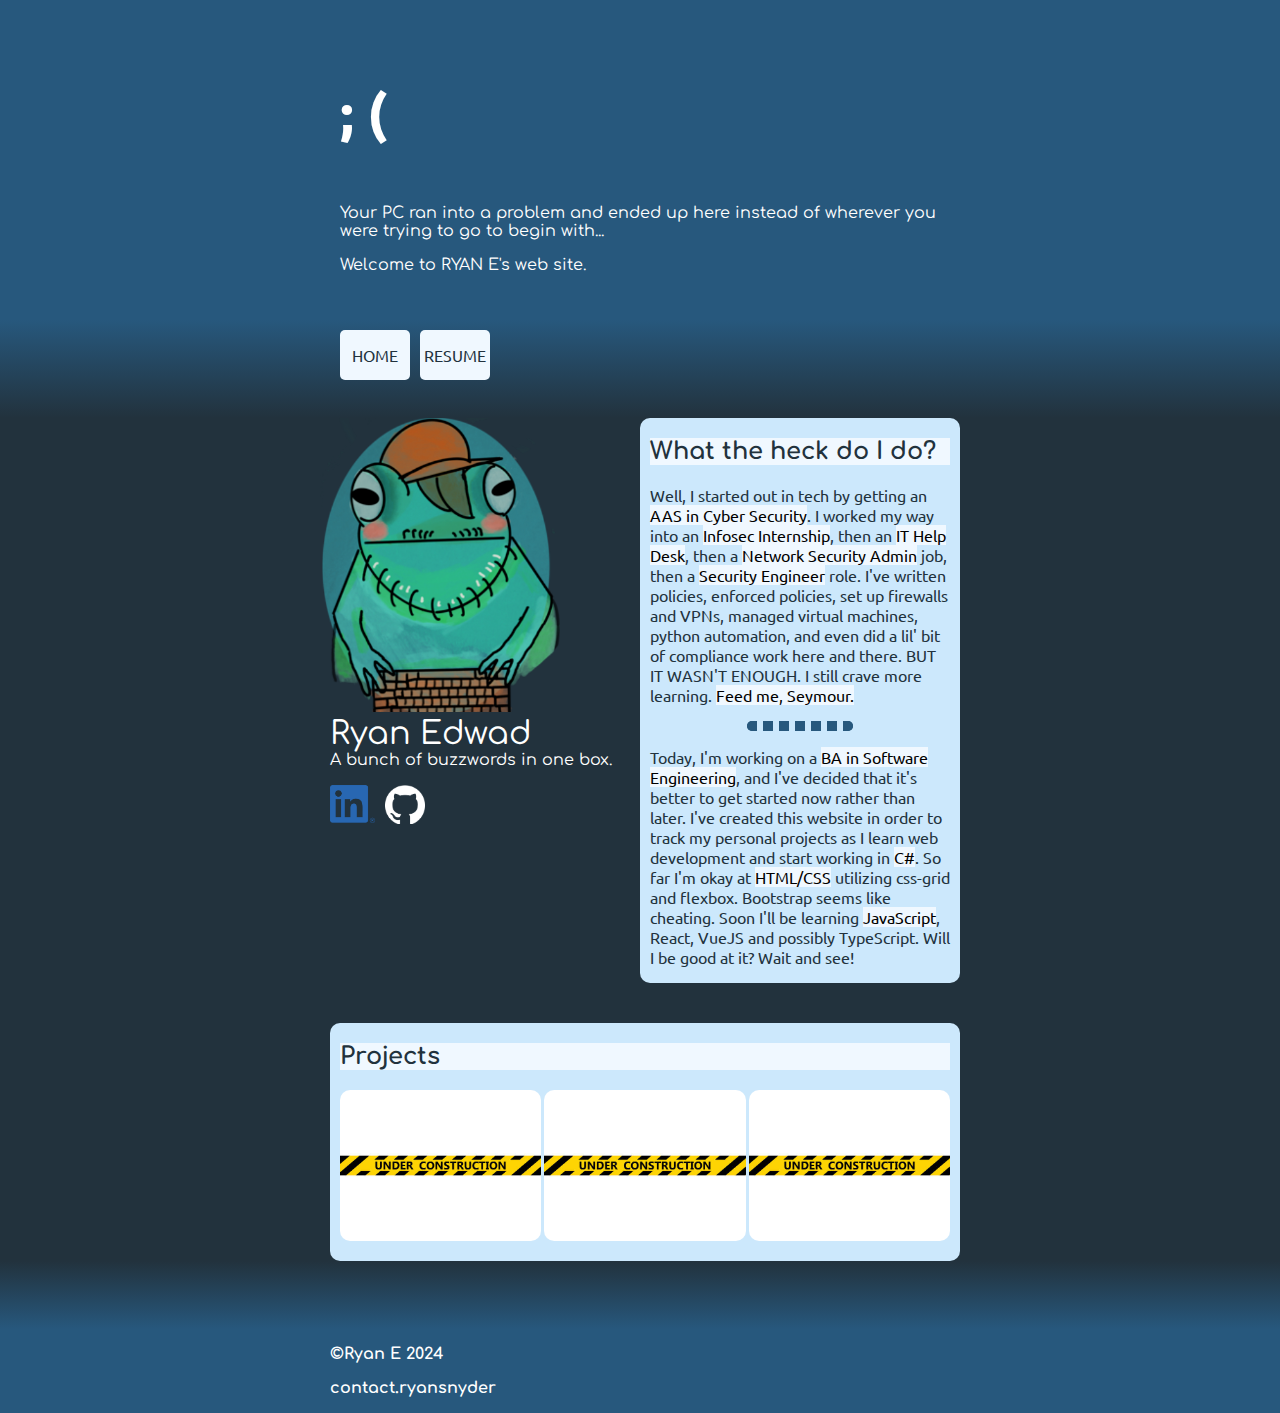
<file: index.html>
<!DOCTYPE html>
<html lang="en">
<head>
    <meta charset="UTF-8">
    <meta name="viewport" content="width=device-width, initial-scale=1.0">
    <title>Ryan Snyder</title>
    <link rel="stylesheet" href="./css/styles.css">
    <link rel="preconnect" href="https://fonts.googleapis.com">
    <link rel="preconnect" href="https://fonts.gstatic.com" crossorigin>
    <link href="https://fonts.googleapis.com/css2?family=Ubuntu&display=swap" rel="stylesheet">
    <link rel="preconnect" href="https://fonts.googleapis.com">
    <link rel="preconnect" href="https://fonts.gstatic.com" crossorigin>
    <link href="https://fonts.googleapis.com/css2?family=Comfortaa:wght@300&display=swap" rel="stylesheet">
</head>
<body>
    <div class="main">
        
        <div class="top">
        </div>

        <div class="banner">
            <h3 class="header">; (</h3>
            <p class="subheader">Your PC ran into a problem and ended up here instead of wherever you were trying to go to begin with...</p>
            <p class="subheader">Welcome to RYAN E's web site.</p>
        </div>

        <div class="transit">
            <br />
        </div>

        <div class="nav">
            <a href="index.html"><button>HOME</button></a>
            <a href="resume.html"><button>RESUME</button></a>
        </div>
        
        <div class="about">
            <img class="profile-pic" src="./images/edfrog2.png" alt="cool guy"/>
            <p class="profile-header">Ryan Edwad</p>
            <p class="subheader" id="profile">A bunch of buzzwords in one box.</p>
            <div class="flex-container-about">
                <a href=https://www.linkedin.com/in/contact-ryan-snyder><img class="logo" src="./images/LI-In-Bug.png" alt="LinkedIn Logo"></a>
                <a href="https://github.com/RSDevStuff"><img class="logo github" src="./images/github-mark-white.png" alt="GitHub Logo"></a>
            </div>
        </div>
        
        <div class="content">
            <h2>What the heck do I do?</h2>
               <p>Well, I started out in tech by getting an <span>AAS in Cyber Security</span>. I worked my way into an 
               <span>Infosec Internship</span>, then an <span>IT Help Desk</span>, then a <span>Network Security Admin</span> 
               job, then a <span>Security Engineer</span> role. I've written policies, enforced policies, set up firewalls and VPNs, 
               managed virtual machines, python automation, and even did a lil' bit of compliance work here and there. BUT 
               IT WASN'T ENOUGH. I still crave more learning. <span>Feed me, Seymour.</span></p>
               <hr />
               <p>Today, I'm working on a <span>BA in Software Engineering</span>, and I've decided that it's better to get started
                now rather than later. I've created this website in order to track my personal projects as I learn web development
                and start working in <span>C#</span>. So far I'm okay at <span>HTML/CSS</span> utilizing css-grid and flexbox. Bootstrap 
                seems like cheating. Soon I'll be learning <span>JavaScript</span>, React, VueJS and possibly TypeScript.
                Will I be good at it? Wait and see!</p>  
        </div>
        
        

        <div class="projects">
            <h2>Projects</h2>
            <div class="flex-container">
                <img class="temp" src="./images/istockphoto-1142645029-612x612.jpg" alt="under construction">
                <img class="temp" src="./images/istockphoto-1142645029-612x612.jpg" alt="under construction">
                <img class="temp" src="./images/istockphoto-1142645029-612x612.jpg" alt="under construction">
            </div>
        </div>
        
        <div class="transit2">
            <br />
        </div>

        <div class="bottom"></div>

        <div class="footer">
            <h3 class="subheader">©Ryan E 2024</h3>
            <h3 class="subheader">contact.ryansnyder</h3>
        </div>
    </div>


</body>
</html>
</file>
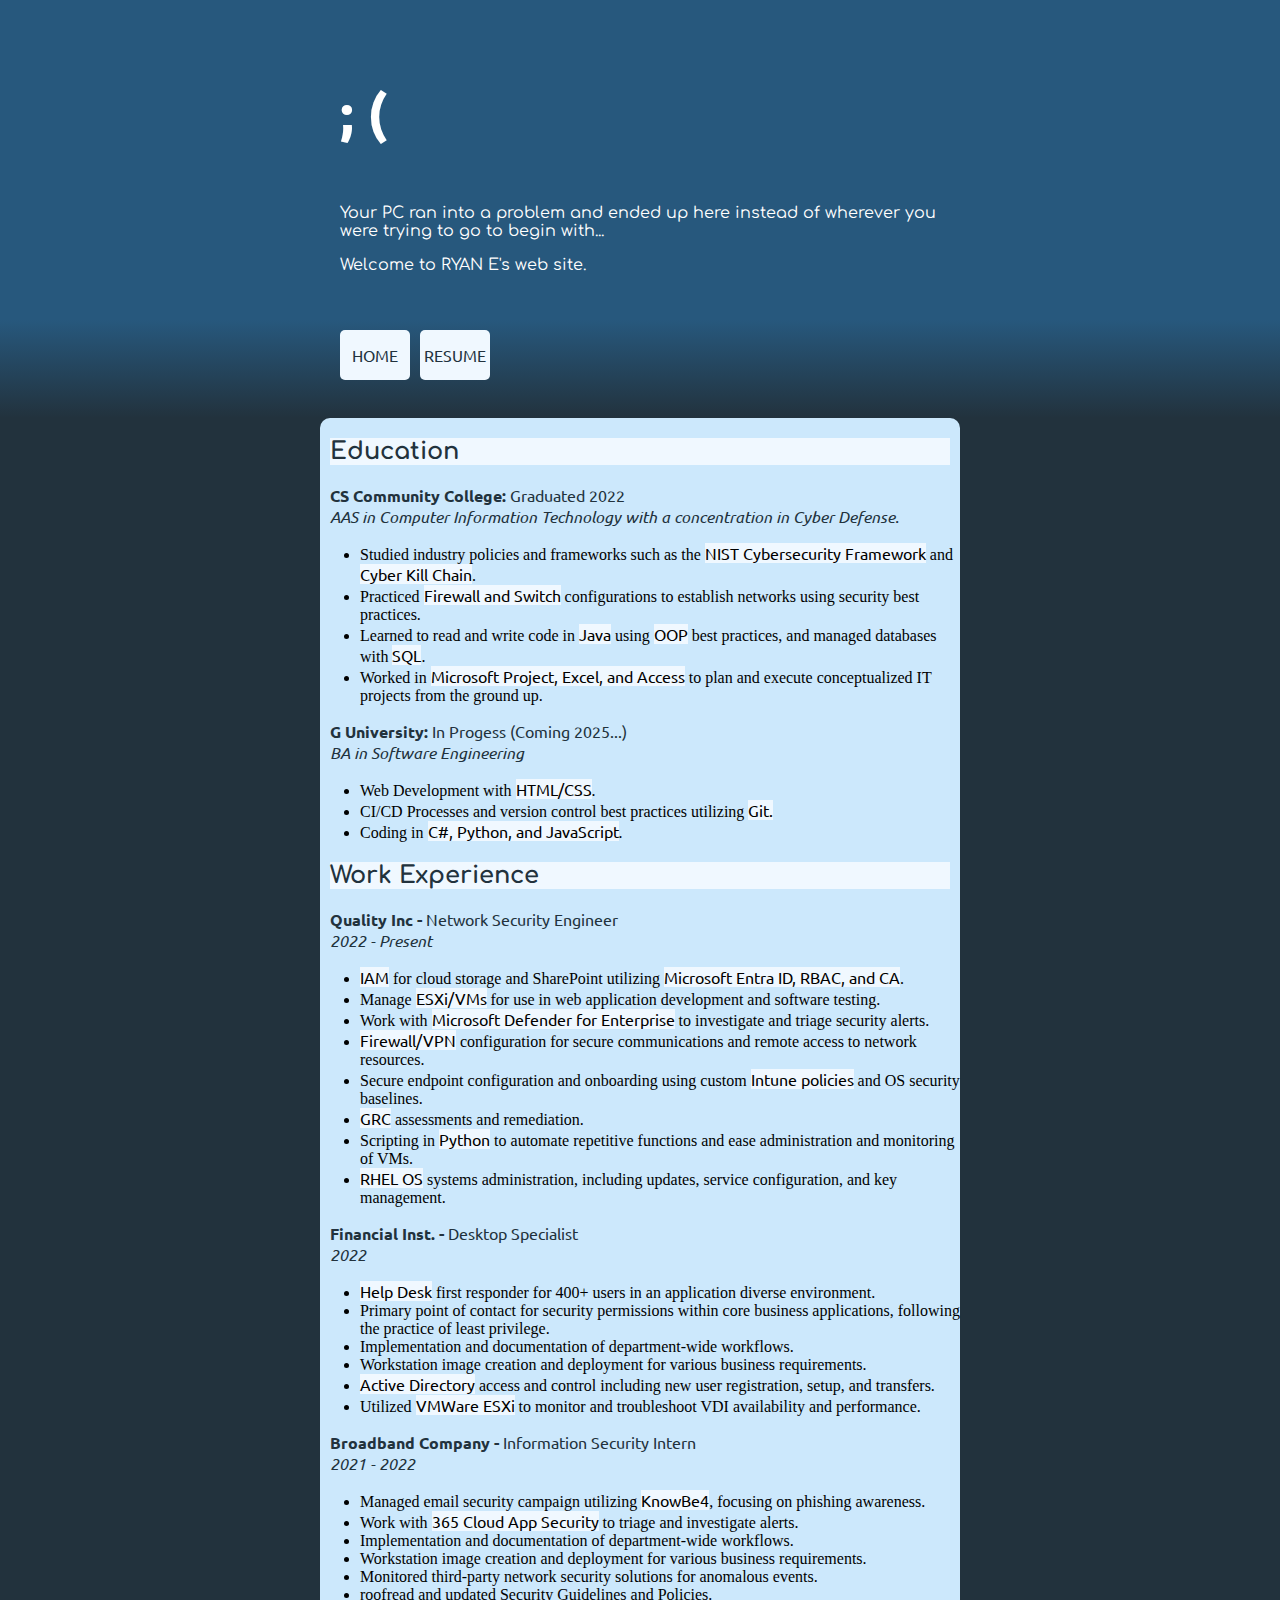
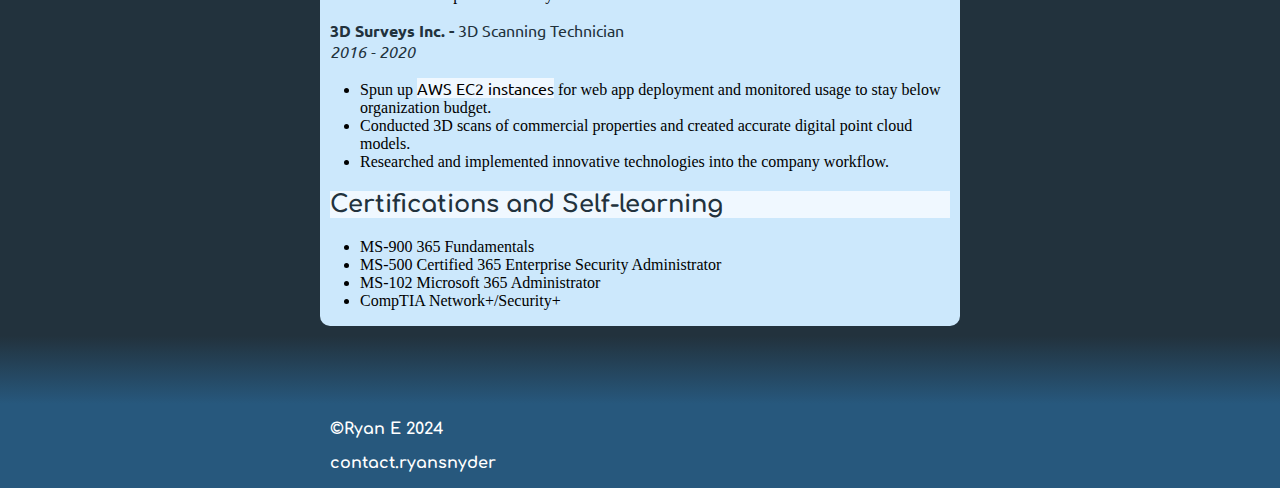
<file: resume.html>
<!DOCTYPE html>
<html lang="en">
<head>
    <meta charset="UTF-8">
    <meta name="viewport" content="width=device-width, initial-scale=1.0">
    <title>Ryan Snyder</title>
    <link rel="stylesheet" href="./css/styles.css">
    <link rel="preconnect" href="https://fonts.googleapis.com">
    <link rel="preconnect" href="https://fonts.gstatic.com" crossorigin>
    <link href="https://fonts.googleapis.com/css2?family=Ubuntu&display=swap" rel="stylesheet">
    <link rel="preconnect" href="https://fonts.googleapis.com">
    <link rel="preconnect" href="https://fonts.gstatic.com" crossorigin>
    <link href="https://fonts.googleapis.com/css2?family=Comfortaa:wght@300&display=swap" rel="stylesheet">
</head>
<body>
    <div class="main">
        
        <div class="top">
        </div>

        <div class="banner">
            <h3 class="header">; (</h3>
            <p class="subheader">Your PC ran into a problem and ended up here instead of wherever you were trying to go to begin with...</p>
            <p class="subheader">Welcome to RYAN E's web site.</p>
        </div>

        <div class="transit">
            <br />
        </div>

        <div class="nav">
            <a href="index.html"><button>HOME</button></a>
            <a href="resume.html"><button>RESUME</button></a>
        </div>
        
        <div class="resume">
            <body>
                <h2>Education</h2>
                <p>
                    <b>CS Community College:</b> Graduated 2022<br />
                    <i>AAS in Computer Information Technology with a concentration in Cyber Defense.</i>
                    <ul>
                        <li>Studied industry policies and frameworks such as the <span>NIST Cybersecurity Framework</span> and <span>Cyber Kill Chain</span>.</li>
                        <li>Practiced <span>Firewall and Switch</span> configurations to establish networks using security best practices.</li>
                        <li>Learned to read and write code in <span>Java</span> using <span>OOP</span> best practices, and managed databases with <span>SQL</span>.</li>
                        <li>Worked in <span>Microsoft Project, Excel, and Access</span> to plan and execute conceptualized IT projects from the ground up.</li>
                    </ul>
                </p>
                <p>
                    <b>G University:</b> In Progess (Coming 2025...)<br />
                    <i>BA in Software Engineering</i>
                    <ul>
                        <li>Web Development with <span>HTML/CSS</span>.</li>
                        <li>CI/CD Processes and version control best practices utilizing <span>Git.</span></li>
                        <li>Coding in <span>C#, Python, and JavaScript</span>.</li>
                    </ul>
                </p>
                <h2>Work Experience</h2>
                <p>
                    <b>Quality Inc -</b> Network Security Engineer<br />
                    <i>2022 - Present</i>
                    <ul>
                        <li><span>IAM</span> for cloud storage and SharePoint utilizing <span>Microsoft Entra ID, RBAC, and CA</span>.</li>
                        <li>Manage <span>ESXi/VMs</span> for use in web application development and software testing.</li>
                        <li>Work with <span>Microsoft Defender for Enterprise</span> to investigate and triage security alerts.</li>
                        <li><span>Firewall/VPN</span> configuration for secure communications and remote access to network resources.</li>
                        <li>Secure endpoint configuration and onboarding using custom <span>Intune policies</span> and OS security baselines.</li>
                        <li><span>GRC</span> assessments and remediation.</li>
                        <li>Scripting in <span>Python</span> to automate repetitive functions and ease administration and monitoring of VMs.</li>
                        <li><span>RHEL OS</span> systems administration, including updates, service configuration, and key management.</li>
                    </ul>
                </p>
                <p>
                    <b>Financial Inst. -</b> Desktop Specialist<br />
                    <i>2022</i>
                    <ul>
                        <li><span>Help Desk</span> first responder for 400+ users in an application diverse environment.</li>
                        <li>Primary point of contact for security permissions within core business applications, following the practice of least privilege.</li>
                        <li>Implementation and documentation of department-wide workflows.</li>
                        <li>Workstation image creation and deployment for various business requirements.</li>
                        <li><span>Active Directory</span> access and control including new user registration, setup, and transfers.</li>
                        <li>Utilized <span>VMWare ESXi</span> to monitor and troubleshoot VDI availability and performance.</li>
                    </ul>
                </p>
                <p>
                    <b>Broadband Company -</b> Information Security Intern<br />
                    <i>2021 - 2022</i>
                    <ul>
                        <li>Managed email security campaign utilizing <span>KnowBe4</span>, focusing on phishing awareness.</li>
                        <li>Work with <span>365 Cloud App Security</span> to triage and investigate alerts.</li>
                        <li>Implementation and documentation of department-wide workflows.</li>
                        <li>Workstation image creation and deployment for various business requirements.</li>
                        <li>Monitored third-party network security solutions for anomalous events.</li>
                        <li>roofread and updated Security Guidelines and Policies.</li>
                    </ul>
                </p>
                <p>
                    <b>3D Surveys Inc. -</b> 3D Scanning Technician<br />
                    <i>2016 - 2020</i>
                    <ul>
                        <li>Spun up <span>AWS EC2 instances</span> for web app deployment and monitored usage to stay below organization budget.</li>
                        <li>Conducted 3D scans of commercial properties and created accurate digital point cloud models.</li>
                        <li>Researched and implemented innovative technologies into the company workflow.</li>
                    </ul>
                </p>
                <h2>Certifications and Self-learning</h2>
                <ul>
                    <li>MS-900 365 Fundamentals</li>
                    <li>MS-500 Certified 365 Enterprise Security Administrator</li>
                    <li>MS-102 Microsoft 365 Administrator</li>
                    <li>CompTIA Network+/Security+</li>
                </ul>  
        </div>
        
        <div class="transit2">
            <br />
        </div>

        <div class="bottom"></div>

        <div class="footer">
            <h3 class="subheader">©Ryan E 2024</h3>
            <h3 class="subheader">contact.ryansnyder</h3>
        </div>
    </div>
</body>
</html>
</file>
<file: css/styles.css>
body{
    background-color: #22323D;
    margin: 0;
}

.main{
    display: grid;
    /* grid-template-areas: 
        "top top top top"
        "transit transit transit"
        "profile blog blog blog"
        "footer footer footer footer"; */
    grid-template-columns: 1fr 1fr 1fr 1fr;
    grid-template-rows: repeat(5 1fr)
}

.top{
    background-color: #27587D;
    grid-area: 1 / 1 / 2 / 5;
}

.bottom{
    background-color: #27587D;
    grid-area: 6 / 1 / 7 / 5;
}

.banner{
    /* grid-area: top; */
    padding-top: 20px;
    padding-left: 10px;
    padding-bottom: 30px;
    text-align: left;
    font-size: 3em;
    font-family: 'Ubuntu', sans-serif;
    color: white;
    background-color: #27587D;
    grid-area: 1 / 2 / 2/ 4;

}

.transit{
    /* grid-area: transit; */
    background: linear-gradient(#27587D, #22323D);
    padding-top: 50px;
    padding-bottom: 30px;
    grid-area: 2 / 1 / 3 / 5;
}

.nav{
    display: flex;
    grid-area: 2 / 2 / 3 / 4;
    padding-left: 10px;
    padding-top: 10px;
}

.about{
    /* grid-area: profile; */
    background-color: #22323D;
    grid-area: 3 / 2 / 4 / 3;
}

.profile-pic{
    width: 75%;
    /* background-color: #CCE8FC; */
    border-radius: 10px;
    margin-left: 0;
}
.profile-header{
    font-family: 'Comfortaa', sans-serif;
    color: white;
    margin-top: 0;
    margin-bottom: 0;
    margin-left: 10px;
    font-size: 2em;
}

#profile{
    padding: 0;
    margin-top: 0;
    margin-left: 10px;
}

.logo{
    width: 45px;
}

.github{
    margin-left: 10px;
    width: 40px;
}

button{
    width: 70px;
    height: 50px;
    font-size: 16px;
    color: #22323D;
    font-family: 'Ubuntu', sans-serif;
    border: none;
    outline: none;
    background-color:aliceblue;
    margin-left: 10px;
    padding: 0;
    border-radius: 5px;
}

.flex-container-about{
    display: flex;
    justify-content: flex-start;
    margin-left: 10px;
}

.content{
    /* grid-area: blog; */
    background-color: #CCE8FC;
    border-radius: 10px;
    padding-left: 0;
    margin-bottom: 10px;;
    grid-area: 3 / 3 / 4 / 4;
}

.resume{
    /* grid-area: blog; */
    background-color: #CCE8FC;
    border-radius: 10px;
    padding-left: 0;
    margin-bottom: 10px;;
    grid-area: 3 / 2 / 5 / 4;
}

.resume p{
    color: #22323D;
    font-family: 'Ubuntu' , sans-serif;
    margin-left: 10px;
    margin-right: 10px;
}

h2{
    color: #22323D;
    background-color: aliceblue;
    font-family: 'Comfortaa' , sans-serif;
    margin-left: 10px;
    margin-right: 10px;
}

.content p{
    color: #22323D;
    font-family: 'Ubuntu' , sans-serif;
    margin-left: 10px;
    margin-right: 10px;
}

.projects{
    /* grid-area: sidebar; */
    background-color: #CCE8FC;
    border-radius: 10px;
    grid-area: 4 / 2 / 5 / 4;
    margin-left: 10px;
    margin-top: 30px;
    padding-bottom: 20px;
}

.flex-container{
    display: flex;
    justify-content: space-between;
    margin-left: 10px;
    margin-right: 10px;
}

.temp{
    max-width: 33%;
    border-radius: 10px;
}

.transit2{
    background: linear-gradient(#22323D, #27587D);
    padding-top: 50px;
    grid-area: 5 / 1 / 6 / 5;
}

.footer{
    /* grid-area: footer; */
    grid-area: 6 / 2 / 7 / 4;
    background-color: #27587D;

}

.header{
    padding-left: 10px;
}
.subheader{
    text-align: left;
    padding-left: 10px;
    font-size: 1rem;
    font-family: 'Comfortaa', sans-serif;
    color: white;

}

span{
    background-color: aliceblue;
    color: black;
    font-family: 'Ubuntu', sans-serif;
}

hr{
    border: 5px dashed #27587D;
    width: 30%;
    border-radius: 5px;
}

.link{
    text-decoration: none;
}

@media (max-width: 1024px){
    .main{
        grid-template-columns: .5fr 1fr 2fr .5fr;
        grid-template-rows: repeat(5 1fr)
    }

    .banner{
        /* grid-area: top; */
        padding-left: 0;
        grid-area: 1 / 2 / 2/ 4;

    }

    .nav{
        padding-left: 0;
    }


    .about{
        margin-left: 0;
        grid-area: 3 / 2 / 4 / 3;
    }

    .projects{
        grid-area: 4 / 2 / 5 / 4;
        margin-left: 0;
    }
}

@media (max-width: 768px){
    .main{
        grid-template-columns: .5fr 1fr 2fr .5fr;
        grid-template-rows: repeat(5 1fr)
    }

    .about{
        /* grid-area: profile; */
        background-color: #22323D;
        margin-left: 0;
        grid-area: 3 / 2 / 4 / 3;
    }

    .content{
        margin-left: 5px;
        grid-area: 3 / 3 / 4 / 4;
    }

    .resume{
        margin-bottom: 10px;
        grid-area: 3 / 2 / 4 / 4;
    }

    .projects{
        grid-area: 4 / 2 / 5 / 4;
        padding-bottom: 20px;
    }

    .flex-container{
        flex-direction: column;
        justify-content: space-between;
    }

    .temp{
        max-width: 100%;
        margin-bottom: 10px;
    }
}

@media (max-width: 425px){
    .main{
        grid-template-columns: .5fr 2fr .5fr;
        grid-template-rows: repeat(5 1fr)
    }

    .banner{
        grid-area: 1 / 2 / 2 / 2;
    }
    .nav{
        grid-area: 2 / 2 / 3 / 3;
        justify-content: center;
        gap: 20px;
    }

    button{
        margin-left: 0;
    }
    .header{
        padding: 0;
        text-align: center;
    }
    .subheader{
        text-align: center;
        font-size: 1.5rem;
        padding: 0;
    }

    .about{
        text-align: center;
        margin-left: 0;
        grid-area: 3 / 2 / 3 / 3;
    }

    .content{
        grid-area: 4 / 2 / 5 / 3;
        text-align: center;
        margin-top: 20px;
    }

    .resume{
        /* grid-area: blog; */
        background-color: #CCE8FC;
        border-radius: 10px;
        margin-top: 20px;
        margin-bottom: 10px;
        grid-area: 4 / 2 / 5 / 3;
        text-align: left;
    }

    ul{
        list-style: none;
        margin-bottom: 10px;
    }

    li{
        margin-right: 10px;
    }

    .projects{
        grid-area: 5 / 2 / 6 / 3;
        padding-bottom: 20px;
        text-align: center;
    }
    .flex-container-about{
        display: flex; 
        justify-content: center;
    }

    .flex-container{
        display: flex;
        flex-direction: column;
        justify-content: space-between;
        margin-left: 10px;
        margin-right: 10px;
    }

    .temp{
        max-width: 100%;
        border-radius: 10px;
        margin-bottom: 10px;
    }
    
    .transit2{
        grid-area: 6 / 1 / 7 / 4;
    }

    .bottom{
        grid-area: 7 / 1 / 8 / 4;
    }

    .footer{
        grid-area: 7 / 1 / 8 / 4;
    
    }
}
</file>
